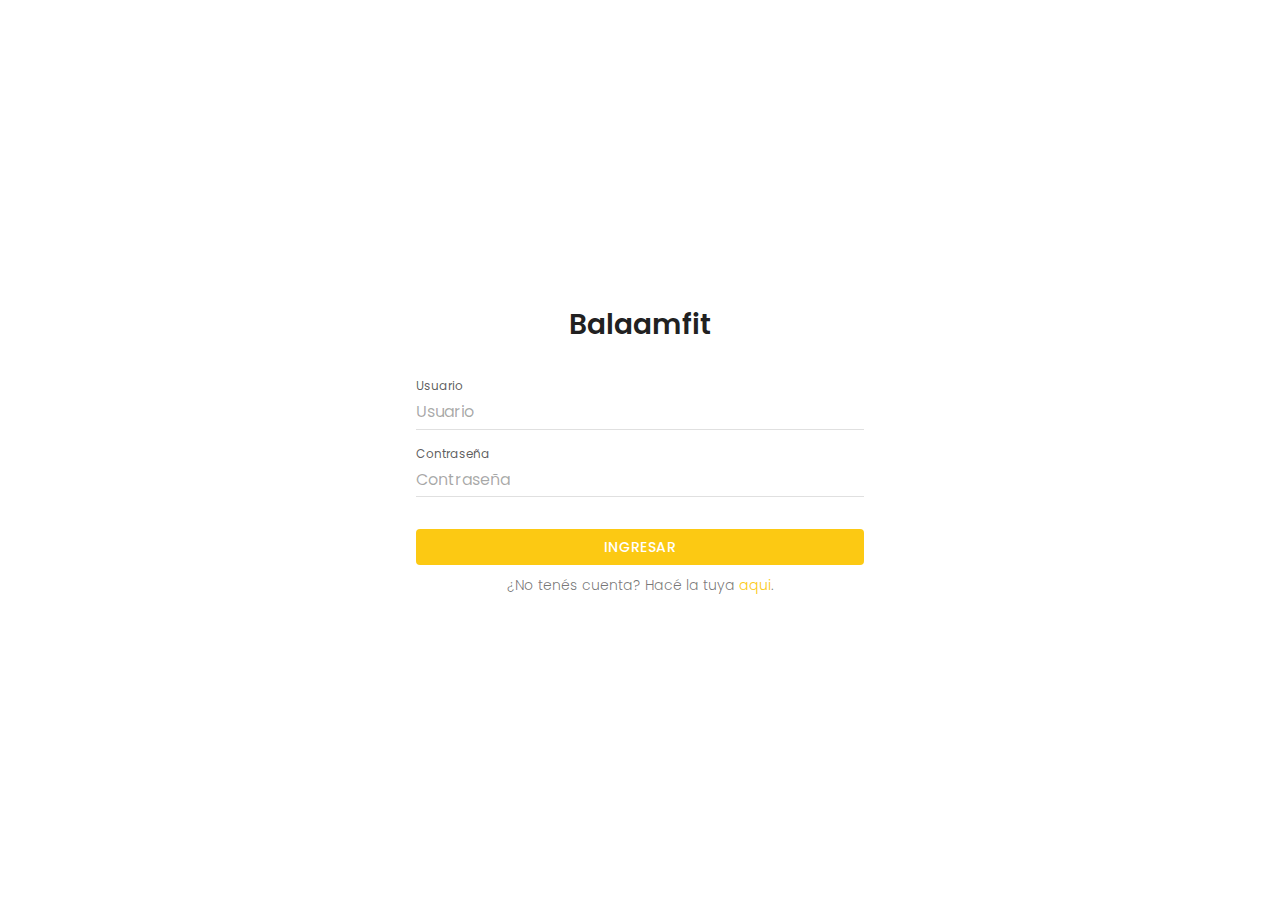
<file: index.html>
<!doctype html>
<html>
<head>
<meta charset="utf-8">
<meta name="viewport" content="width=device-width, initial-scale=1.0">
<title>Balaam App</title>
<link href="css/framework7.bundle.min.css" rel="stylesheet">
<link href="https://fonts.googleapis.com/icon?family=Material+Icons" rel="stylesheet">
<link href="css/style.css" rel="stylesheet">
</head>

<body>
	
	<section id="app">
		
     
     
     <section class="panel panel-left panel-cover">
     	
     	<div class="bg-menu">
     		Menú de Opciones
     	</div>
     	
     	<div class="list list-menu">
			<ul>
				<li>
					<a href="/home/" class="item-link item-content panel-close">
						<div class="item-media">
							<i class="material-icons">home</i>
						</div>
						<div class="item-inner">
							Inicio
						</div>

					</a>
				</li>
				<li>
					<a href="/productos/" class="item-link item-content panel-close">
						<div class="item-media">
							<i class="material-icons">fitness_center</i>
						</div>
						<div class="item-inner">
							Productos
						</div>
					</a>
				</li>
				<li>
					<a href="/productos/" class="item-link item-content panel-close">
						<div class="item-media">
							<i class="material-icons">today</i>
						</div>
						<div class="item-inner">
							Rutinas
						</div>
					</a>
				</li>
				<li>
					<a href="/productos/" class="item-link item-content panel-close">
						<div class="item-media">
							<i class="material-icons">sports_mma</i>
						</div>
						<div class="item-inner">
							Accesorios
						</div>
					</a>
				</li>
				<li>
					<a href="/home/" class="item-link item-content panel-close">
						<div class="item-media">
							<i class="material-icons">local_offer</i>
						</div>
						<div class="item-inner">
							Promociones
						</div>
					</a>
				</li>
				<li>
					<a href="/home/" class="item-link item-content panel-close">
						<div class="item-media">
							<i class="material-icons">card_giftcard</i>
						</div>
						<div class="item-inner">
							Tarjetas de Regalo
						</div>
					</a>
				</li>
				<li>
					<a href="/home/" class="item-link item-content panel-close">
						<div class="item-media">
							<i class="material-icons">shopping_cart</i>
						</div>
						<div class="item-inner">
							Mis Ordenes
						</div>
					</a>
				</li>
				<li>
					<a href="/home/" class="item-link item-content panel-close">
						<div class="item-media">
							<i class="material-icons">perm_identity</i>
						</div>
						<div class="item-inner">
							Perfil
						</div>
					</a>
				</li>
			</ul>

		</div>
     
     	
     </section>
     
     <section class="panel panel-right panel-cover">
     	<h2 class="block-title">Menú Lateral Derecho</h2>
     </section>
     
     
      <!-- Your main view, should have "view-main" class -->
      <div class="view view-main view-init">
        <!-- Initial Page, "data-name" contains page name -->
        <section data-name="home" class="page">

          <!-- Top Navbar -->
          <nav class="navbar">
            <div class="navbar-bg"></div>
            <div class="navbar-inner">
             	<div class="right">
             		<a href="#" class="link panel-open" data-panel=".panel-left">
             			<span class="material-icons">menu</span>
             		</a>
             	</div>
              	<div class="title">Balaamfit</div>
            </div>
          </nav>


          <!-- Scrollable page content -->
          <article class="page-content">
				
				<h3 class="block-title">Bienvenido José Fernando,</h3>
		  		<div class="block">
		  			<h2 class="block-title-medium">¿Qué deseas comprar?</h2>
		  		</div>
			  	
        		<div class="block">
        			
        			<article class="card top">
        				<div class="card-content card-content-padding">
        					<div class="row">
        						<article class="col-60">
        							<h5></h5>
        							<h4>Más vendido</h4>
        							<h2>Guantes Everlast</h2>
        							<span class="precio">L. 2,500</span>
        						</article>
        						<article class="col-40">
        							<img src="img/guantes everlast icono.png" class="img-fluid">
        						</article>
        					</div>        					        					
        				</div>
        			</article>
        			
        			
        			<div class="row categoria-enlace">
        				<article class="col">
        					<h3 class="block-title no-margin">Más Productos</h3>
        				</article>
        				<article class="col text-align-right">
        					<a href="/productos/" class="link">Ver todos <span class="material-icons">arrow_forward</span></a>
        				</article>
        			</div>
        			
        			
        			<section id="home-productos">
        			
        				<div class="swiper-container swiper-init" data-speed="400" data-space-between="5" data-slides-per-view="1">
							<div class="swiper-wrapper">
								<div class="swiper-slide">
									
									<article class="card">
										<div class="card-content card-content-padding">
											<img src="img/mancuerna icono.png" class="img-fluid">
											<h2>Mancuerna 2 KG</h2>
											<h3>Pesas</h3>
										</div>
										<div class="card-footer">
											<span>L. 1,800</span>
											<a href="#" class="link"><span class="material-icons">add</span></a>
										</div>
									</article>
									
								</div>	
								<div class="swiper-slide">
									
									<article class="card">
										<div class="card-content card-content-padding">
											<img src="img/Proteina icono.png" class="img-fluid">
											<h2>WHEY Proteína</h2>
											<h3>Suplementos</h3>
										</div>
										<div class="card-footer">
											<span>L. 3,500</span>
											<a href="#" class="link"><span class="material-icons">add</span></a>
										</div>
									</article>
									
								</div>
								
								<div class="swiper-slide">
									
									<article class="card">
										<div class="card-content card-content-padding">
											<img src="img/Bote icono.png" class="img-fluid">
											<h2>CTRL Bottle Shaker</h2>
											<h3>Botes</h3>
										</div>
										<div class="card-footer">
											<span>L. 900</span>
											<a href="#" class="link"><span class="material-icons">add</span></a>
										</div>
									</article>
									
								</div>
								
							</div>
						</div>
        				
        			</section><!-- home-productos -->
        			
        			
        		</div>
         
          </article>
			
        </section><!-- page -->
		  
      	<div class="toolbar tabbar tabbar-labels toolbar-bottom">
		  <div class="toolbar-inner">
			<a href="/home/" class="tab-link">
			  <i class="material-icons">home</i>
			  <span class="tabbar-label">Inicio</span>
			</a>
			<a href="#tab2" class="tab-link">
			  <i class="material-icons">local_mall</i>
			  <span class="tabbar-label">Ordenes</span>
			</a>
			<a href="/productos/" class="tab-link">
			  <i class="material-icons">fitness_center</i>
			  <span class="tabbar-label">Productos</span>
			</a>
			<a href="#tab2" class="tab-link">
			  <i class="material-icons">person</i>
			  <span class="tabbar-label">Perfil</span>
			</a>
			<a href="/nosotros/" class="tab-link">
			  <i class="material-icons">group</i>
			  <span class="tabbar-label">Nosotros</span>
			</a>
		  </div>
		</div>

      </div><!-- view -->
		
    </section>
	
	<section id="login">
		<div class="login-screen modal-in modal-login">
		  <!-- Default view-page layout -->
		  <div class="view">
			<div class="page login-screen-page">
			  <!-- page-content has additional login-screen content -->
			  <div class="page-content login-screen-content">
				<div class="login-screen-title">Balaamfit</div>
				<!-- Login form -->
				<form>
				  <div class="list">
					<ul>
					  <li class="item-content item-input">
						<div class="item-inner">
						  <div class="item-title item-label">Usuario</div>
						  <div class="item-input-wrap">
							<input type="text" id="username" name="username" placeholder="Usuario">
							<span class="input-clear-button"></span>
						  </div>
						</div>
					  </li>
					  <li class="item-content item-input">
						<div class="item-inner">
						  <div class="item-title item-label">Contraseña</div>
						  <div class="item-input-wrap">
							<input type="password" id="password" name="password" placeholder="Contraseña">
							<span class="input-clear-button"></span>
						  </div>
						</div>
					  </li>
					</ul>
				  </div>
				  <div class="list block">
					<ul>
					  <li>
						<a href="#" id="btnLogin" class="button button-fill">Ingresar</a>
					  </li>
					</ul>
					<div class="block-footer">¿No tenés cuenta? Hacé la tuya <a href="#" class="popup-open" data-popup=".popup-registro">aqui</a>.</div>
				  </div>
				</form>
			  </div>
			</div>
		  </div>
		</div>
		
		
		<section id="registro">
		<div class="popup popup-registro">
			<h2 class="block-title">Registro</h2>
			
			<div class="block"> 
		 
				<!-- Login form -->
				<form>
				  <div class="list">
					<ul>
						<li class="item-content item-input">
						<div class="item-inner">
						  <div class="item-title item-label">Nombre</div>
						  <div class="item-input-wrap">
							<input type="text" id="name" name="name" placeholder="Nombre">
							<span class="input-clear-button"></span>
						  </div>
						</div>
					  </li>
						<li class="item-content item-input">
						<div class="item-inner">
						  <div class="item-title item-label">Correo</div>
						  <div class="item-input-wrap">
							<input type="email" id="username" name="email" placeholder="Correo">
							<span class="input-clear-button"></span>
						  </div>
						</div>
					  </li>
					  <li class="item-content item-input">
						<div class="item-inner">
						  <div class="item-title item-label">Usuario</div>
						  <div class="item-input-wrap">
							<input type="text" id="username" name="username" placeholder="Usuario">
							<span class="input-clear-button"></span>
						  </div>
						</div>
					  </li>
					  <li class="item-content item-input">
						<div class="item-inner">
						  <div class="item-title item-label">Contraseña</div>
						  <div class="item-input-wrap">
							<input type="password" id="password" name="password" placeholder="Contraseña">
							<span class="input-clear-button"></span>
						  </div>
						</div>
					  </li>
					</ul>
				  </div>
				  <div class="list block">
					<ul>
					  <li>
						<a href="#" id="btnLogin" class="button button-fill">Ingresar</a>
					  </li>
					</ul>
					<div class="block-footer">Ya tengo una cuenta <a href="#" class="popup-close">Cancelar</a>.</div>
				  </div>
				</form>
				</div>

	
	
	
	
	</section>
	
	 	
	
	
	
	<script src="js/framework7.bundle.min.js"></script>
	<script src="js/my-app.js"></script>
	
</body>
</html>
</file>
<file: css/style.css>
@import url('https://fonts.googleapis.com/css2?family=Poppins:wght@300;500;600&display=swap');
body{
	font-family: 'Poppins', sans-serif;
	font-weight: 300;
}
h1,h2,h3,h4,h5,h6{
	margin: 2px;
}
:root{
	--naranja:#FCC913;
	--azul:#00A6FF;
	--gris:#47525E;
	--f7-theme-color:#FCC913;
    --f7-navbar-bg-color: #FCC913; /*navbar*/
    --f7-navbar-text-color:#47525E;
    --f7-bars-bg-color:#FFF;/*toolbar*/
}
.navbar .material-icons{
	color: #fff !important;
}
.block-title{
	color: var(--gris) !important;
	font-size: 16px;
}
.img-fluid{
	max-width: 100%;
}

.link{
	color: var(--azul);
}

.card.top{
	background-color: var(--naranja);
	color: #000;
	border-radius: 20px;
	margin-bottom: 30px;
}
.card.top h5{
	font-weight: 300;
}
.card.top h4{
	font-weight: 300;
}
.card.top h2{
	font-size: 20px;
	margin-bottom: 20px;
}
.precio{
	background-color: var(--azul);
	padding: 10px 20px;
	border-radius: 5px;
	color: #FFF;
	font-weight: 400;
}


.categoria-enlace .block-title{
	font-weight: 600;
}
.categoria-enlace a{
	font-size: 14px;
}
.categoria-enlace .material-icons{
	font-size: 16px;
	margin-left: 5px;
}


#home-productos .card{
	border-radius: 10px;
	background-color: var(--naranja);
	text-align: center;
	box-shadow: none;
}
#home-productos .card-footer{
	background-color: var(--azul);
	color: #fff;
	font-weight: 400;
}
#home-productos .card-content img{
	width: 150px;
}
#home-productos .card-footer a{
	color: #fff;
}

#login img{
	align-content: center;
	
}

.productos .item-media img{
	width: 80px;
}
.productos .item-title{
	color: var(--gris);
	font-weight: 600;
}
.productos .item-subtitle{
	color: var(--gris);
	font-weight: 400;
}
.productos .item-text{
	font-size: 12px;
}
.productos .item-after{
	font-size: 14px;
	color: var(--gris);
}

.tabbar-labels .tab-link-highlight{
	display: none !important;
}

.toolbar-inner .material-icons{
	color: var(--azul);
}

.info-producto{
	background-color: #eee;
	padding: 20px 0 40px 20px;
}

.ingre-producto img{
	width: 220px;
	transform: translateY(-5%);
	margin-left: -50px;
	margin-top: -100%;
}


.precio-info{
	text-align: center;
	padding-top: 5px;
}
.precio-info span{
	color: var(--gris);
	font-size: 18px;
	font-weight: 600;
}


.bg-menu{
	background-color: var(--naranja);
	color: var(--gris);
	padding: 20px;
	text-align: center;
}
.list-menu i{
	color: var(--azul);
}
.list-menu{
	font-size: 14px;
	margin-top: 0;
}

.panel.panel-left{
	background-color: #fafafa;
}
.panel-left .list-menu ul{
	background-color: transparent !important;
}


.popup-registro{
	z-index: 999999 !important;
}


#foto img{
	align-content: center;
	padding-left: 20px;
	padding-top: 60px;
}

#historia h2{
	text-align: center;
	padding-top: 5px;
}

#historia p{
	text-align: justify;
}
</file>
